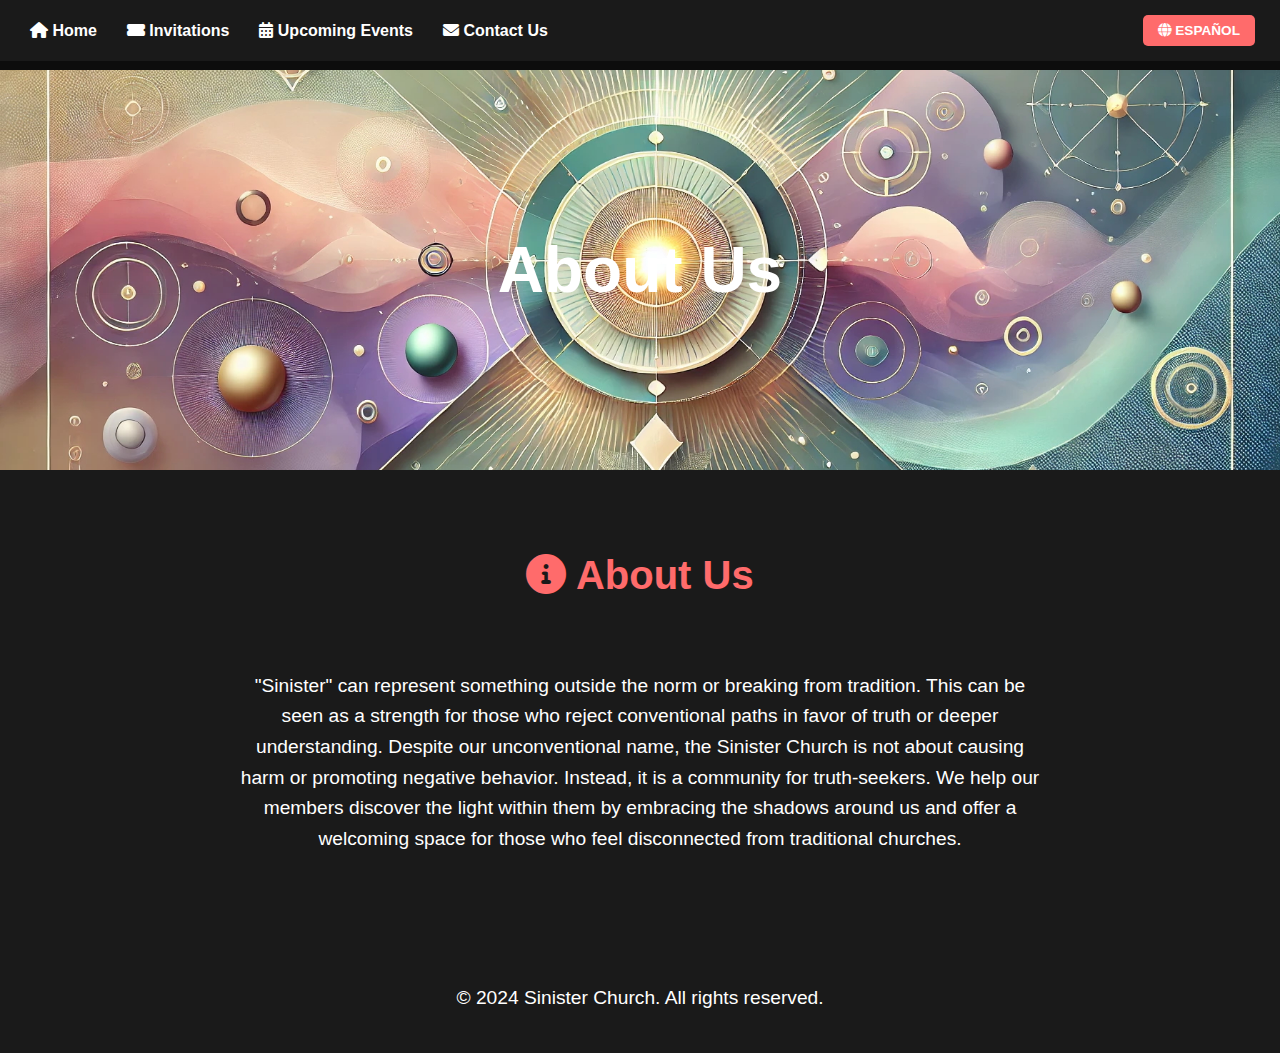
<file: about.html>
<!DOCTYPE html>
<html lang="en">
<head>
  <meta charset="UTF-8">
  <meta name="viewport" content="width=device-width, initial-scale=1.0">
  <title>About Us - Sinister Church</title>
  <link rel="stylesheet" href="styles.css">
  <link rel="stylesheet" href="https://cdnjs.cloudflare.com/ajax/libs/font-awesome/6.0.0-beta3/css/all.min.css">
</head>
<body>

  <!-- Updated Navigation Bar -->
  <nav class="navbar">
    <ul>
      <li><a href="index.html"><i class="fas fa-home"></i> Home</a></li>
      <li><a href="invitations.html"><i class="fas fa-ticket-alt"></i> Invitations</a></li>
      <li><a href="events.html"><i class="fas fa-calendar-alt"></i> Upcoming Events</a></li>
      <li><a href="contact.html"><i class="fas fa-envelope"></i> Contact Us</a></li>
    </ul>
    <a href="https://iglesiasiniestra.org" class="language-button"><i class="fas fa-globe"></i> Español</a>
  </nav>

  <!-- Hero Section with the Image -->
  <div class="hero" style="background-image: url('images/about-us.jpg'); height: 400px; background-size: cover; background-position: center;">
    <h1 class="hero-title">About Us</h1>
  </div>

  <!-- Who We Are Section -->
  <section class="section">
    <h2><i class="fas fa-info-circle"></i> About Us</h2>
    <div class="content-wrapper">
      <p>"Sinister" can represent something outside the norm or breaking from tradition. This can be seen as a strength for those who reject conventional paths in favor of truth or deeper understanding. Despite our unconventional name, the Sinister Church is not about causing harm or promoting negative behavior. Instead, it is a community for truth-seekers. We help our members discover the light within them by embracing the shadows around us and offer a welcoming space for those who feel disconnected from traditional churches.</p>
    </div>
  </section>

  <!-- Footer -->
  <div class="footer">
    <p>© 2024 Sinister Church. All rights reserved.</p>
  </div>

</body>
</html>
</file>
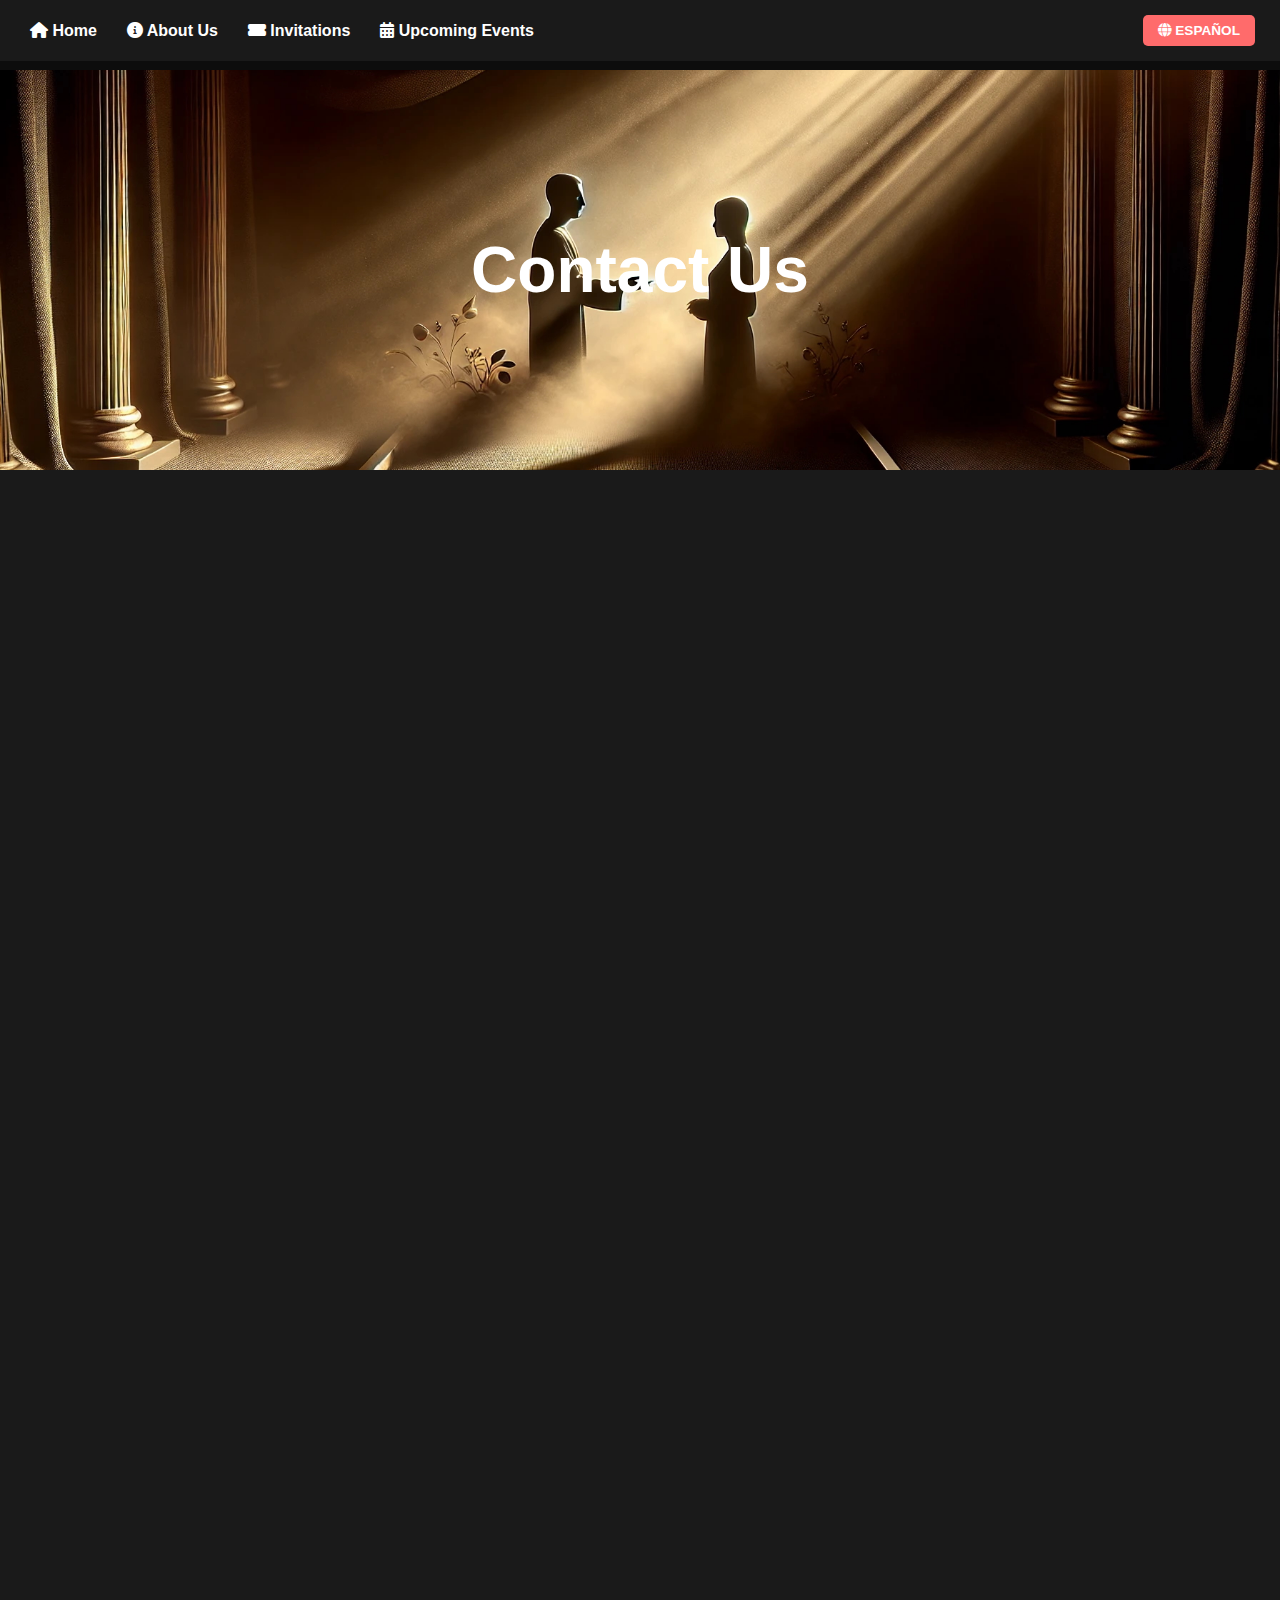
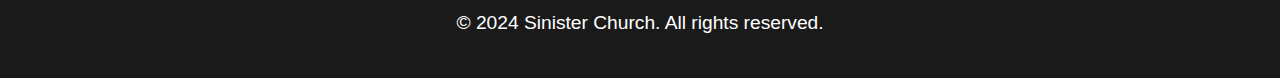
<file: contact.html>
<!DOCTYPE html>
<html lang="en">
<head>
  <meta charset="UTF-8">
  <meta name="viewport" content="width=device-width, initial-scale=1.0">
  <title>Contact Us - Sinister Church</title>
  <link rel="stylesheet" href="styles.css">
  <link rel="stylesheet" href="https://cdnjs.cloudflare.com/ajax/libs/font-awesome/6.0.0-beta3/css/all.min.css">
</head>
<body>

  <!-- Updated Navigation Bar -->
  <nav class="navbar">
    <ul>
      <li><a href="index.html"><i class="fas fa-home"></i> Home</a></li>
      <li><a href="about.html"><i class="fas fa-info-circle"></i> About Us</a></li>
      <li><a href="invitations.html"><i class="fas fa-ticket-alt"></i> Invitations</a></li>
      <li><a href="events.html"><i class="fas fa-calendar-alt"></i> Upcoming Events</a></li>
    </ul>
    <a href="https://iglesiasiniestra.org" class="language-button"><i class="fas fa-globe"></i> Español</a>
  </nav>

  <!-- Hero Section with the Image -->
  <div class="hero" style="background-image: url('images/contact.jpg'); height: 400px; background-size: cover; background-position: center;">
    <h1 class="hero-title">Contact Us</h1>
  </div>

  <!-- Contact Form Section -->
  <section class="section">
    <div class="content-wrapper">
      <!-- Google Forms Embed Code -->
      <iframe src="https://docs.google.com/forms/d/e/1FAIpQLSfhM58Kp-A3osozDMjuPb0f08bW9JliTsG9a2K2FrTs2_gK4A/viewform?embedded=true" width="640" height="955" frameborder="0" marginheight="0" marginwidth="0">Loading…</iframe>
    </div>
  </section>

  <!-- Footer -->
  <div class="footer">
    <p>© 2024 Sinister Church. All rights reserved.</p>
  </div>

</body>
</html>
</file>
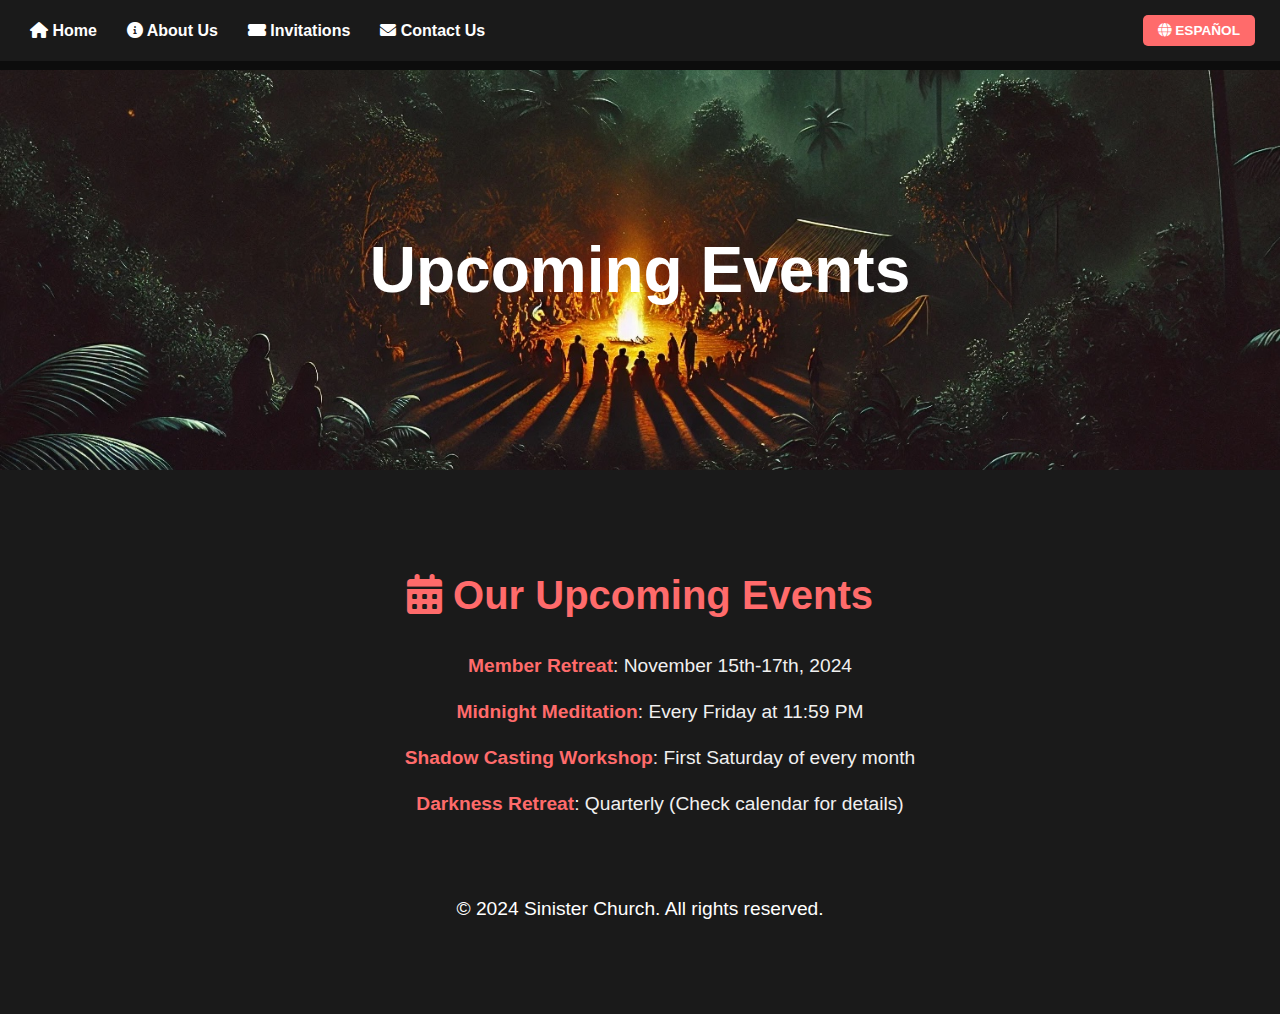
<file: events.html>
<!DOCTYPE html>
<html lang="en">
<head>
  <meta charset="UTF-8">
  <meta name="viewport" content="width=device-width, initial-scale=1.0">
  <title>Upcoming Events - Sinister Church</title>
  <link rel="stylesheet" href="styles.css">
  <link rel="stylesheet" href="https://cdnjs.cloudflare.com/ajax/libs/font-awesome/6.0.0-beta3/css/all.min.css">
</head>
<body>

  <!-- Updated Navigation Bar -->
  <nav class="navbar">
    <ul>
      <li><a href="index.html"><i class="fas fa-home"></i> Home</a></li>
      <li><a href="about.html"><i class="fas fa-info-circle"></i> About Us</a></li>
      <li><a href="invitations.html"><i class="fas fa-ticket-alt"></i> Invitations</a></li>
      <li><a href="contact.html"><i class="fas fa-envelope"></i> Contact Us</a></li>
    </ul>
    <a href="https://iglesiasiniestra.org" class="language-button"><i class="fas fa-globe"></i> Español</a>
  </nav>

  <!-- Hero Section with the Image -->
  <div class="hero" style="background-image: url('images/events.jpg'); height: 400px; background-size: cover; background-position: center;">
    <h1 class="hero-title">Upcoming Events</h1>
  </div>

  <!-- Upcoming Events Section -->
  <div id="upcoming-events" class="section">
    <div class="content-wrapper">
      <h2><i class="fas fa-calendar-alt"></i> Our Upcoming Events</h2>
      <ul>
        <li><strong class="event-name">Member Retreat</strong>: November 15th-17th, 2024</li>
        <li><strong class="event-name">Midnight Meditation</strong>: Every Friday at 11:59 PM</li>
        <li><strong class="event-name">Shadow Casting Workshop</strong>: First Saturday of every month</li>
        <li><strong class="event-name">Darkness Retreat</strong>: Quarterly (Check calendar for details)</li>
      </ul>
    </div>
  </section>

  <!-- Footer -->
  <div class="footer">
    <p>© 2024 Sinister Church. All rights reserved.</p>
  </div>

</body>
</html>
</file>
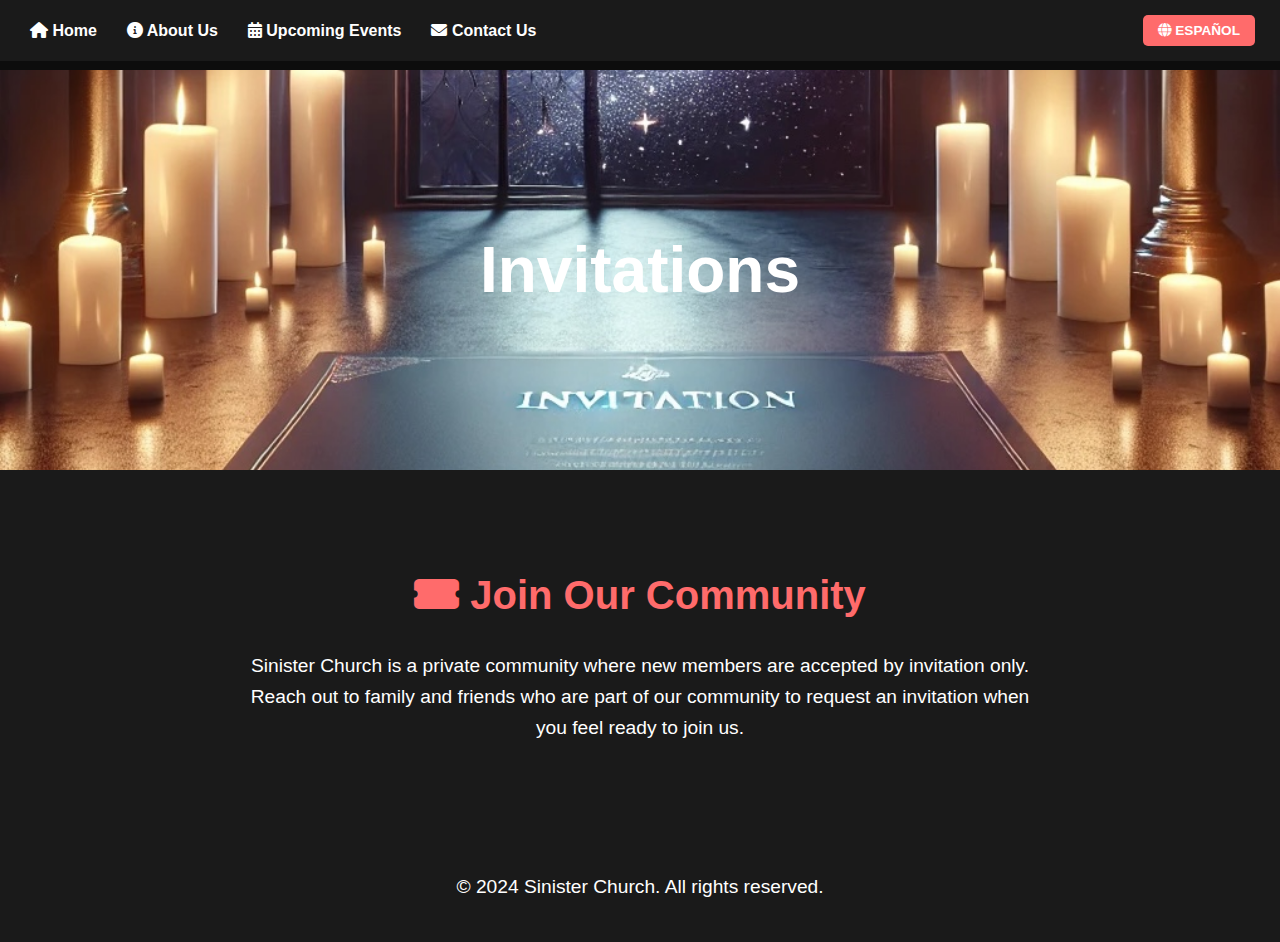
<file: invitations.html>
<!DOCTYPE html>
<html lang="en">
<head>
  <meta charset="UTF-8">
  <meta name="viewport" content="width=device-width, initial-scale=1.0">
  <title>Invitations - Sinister Church</title>
  <link rel="stylesheet" href="styles.css">
  <link rel="stylesheet" href="https://cdnjs.cloudflare.com/ajax/libs/font-awesome/6.0.0-beta3/css/all.min.css">
</head>
<body>

  <!-- Updated Navigation Bar -->
  <nav class="navbar">
    <ul>
      <li><a href="index.html"><i class="fas fa-home"></i> Home</a></li>
      <li><a href="about.html"><i class="fas fa-info-circle"></i> About Us</a></li>
      <li><a href="events.html"><i class="fas fa-calendar-alt"></i> Upcoming Events</a></li>
      <li><a href="contact.html"><i class="fas fa-envelope"></i> Contact Us</a></li>
    </ul>
    <a href="https://iglesiasiniestra.org" class="language-button"><i class="fas fa-globe"></i> Español</a>
  </nav>

  <!-- Hero Section with the Image -->
  <div class="hero" style="background-image: url('images/invitation.jpg'); height: 400px; background-size: cover; background-position: center;">
    <h1 class="hero-title">Invitations</h1>
  </div>

  <!-- Invitation Section -->
  <section class="section">
    <div class="content-wrapper">
      <h2><i class="fas fa-ticket-alt"></i> Join Our Community</h2>
      <p>Sinister Church is a private community where new members are accepted by invitation only. Reach out to family and friends who are part of our community to request an invitation when you feel ready to join us.</p>
    </div>
  </section>

  <!-- Footer -->
  <div class="footer">
    <p>© 2024 Sinister Church. All rights reserved.</p>
  </div>

</body>
</html>
</file>
<file: styles.css>
/* Base Styles */
body {
  font-family: 'Arial', sans-serif;
  background-color: #0D0D0D;
  color: #fff;
  margin: 0;
  padding: 0;
}

a {
  color: #ff6b6b;
  text-decoration: none;
}

h1, h2 {
  color: #ff6b6b; /* Updated section titles to #ff6b6b */
}

/* Limit the width of text content for better readability */
.content-wrapper {
  max-width: 800px;
  margin: 0 auto;
  padding: 20px;
}

p {
  line-height: 1.6em;
  font-size: 1.2em;
}

/* Navigation Bar */
.navbar {
  background-color: #1A1A1A;
  padding: 15px;
  display: flex;
  justify-content: space-between;
  align-items: center;
  position: fixed; /* Fixes the navbar at the top */
  top: 0;
  width: 100%; /* Ensures it spans the full width of the page */
  z-index: 1000; /* Ensures the navbar stays above other elements */
  box-sizing: border-box; /* Ensures padding is accounted for */
}

.navbar ul {
  list-style: none;
  margin: 0;
  padding: 0;
  display: flex; /* Ensures that the links stay inline */
}

.navbar ul li {
  display: inline;
  margin: 0 15px;
}

.navbar ul li a {
  font-weight: bold;
  color: #fff; /* Makes the menu bar text white */
}

.language-button {
  padding: 8px 15px; /* Reduced padding for smaller size */
  background-color: #ff6b6b;
  color: #fff;
  border-radius: 5px;
  font-size: 0.85em; /* Reduced font size */
  font-weight: bold;
  text-transform: uppercase;
  margin-right: 10px; /* Ensure there's spacing from the edge */
}

.language-button:hover {
  background-color: #e65f5f;
}

/* Add padding to the top of the body to prevent content from hiding under the fixed navbar */
body {
  padding-top: 70px; /* Adjust this value based on your navbar height */
}

/* Hero Section */
.hero {
  background: url('hero-image.jpg') no-repeat center center/cover;
  height: 80vh;
  display: flex;
  justify-content: center;
  align-items: center;
  text-align: center;
}

.hero h1 {
  font-size: 4em; /* Slightly smaller font size for "Sinister Church" */
  color: #fff; /* Text color remains white */
}

.hero p {
  margin-top: 10px;
  font-size: 1.5em;
}

.cta {
  background-color: #ff6b6b;
  color: #fff;
  padding: 10px 20px;
  border-radius: 5px;
  font-size: 1.2em;
  margin-top: 20px;
  display: inline-block;
}

.cta:hover {
  background-color: #e65f5f;
}

/* Section Styles */
.section {
  padding: 50px;
  text-align: center;
  background-color: #1A1A1A;
}

.section h2 {
  font-size: 2.5em;
  font-weight: bold;
}

/* Event Names in Color */
.event-name {
  color: #ff6b6b; /* Event names in the specified color */
}
#upcoming-events ul {
  list-style-type: none;
}

#upcoming-events li {
  font-size: 1.2em;
  margin: 15px 0;
  line-height: 1.6;
  color: #f0f0f0;
}

#upcoming-events li strong {
  color: #ff6b6b;
}


/* Footer */
.footer {
  background-color: #1A1A1A;
  padding: 20px;
  text-align: center;
}
</file>
